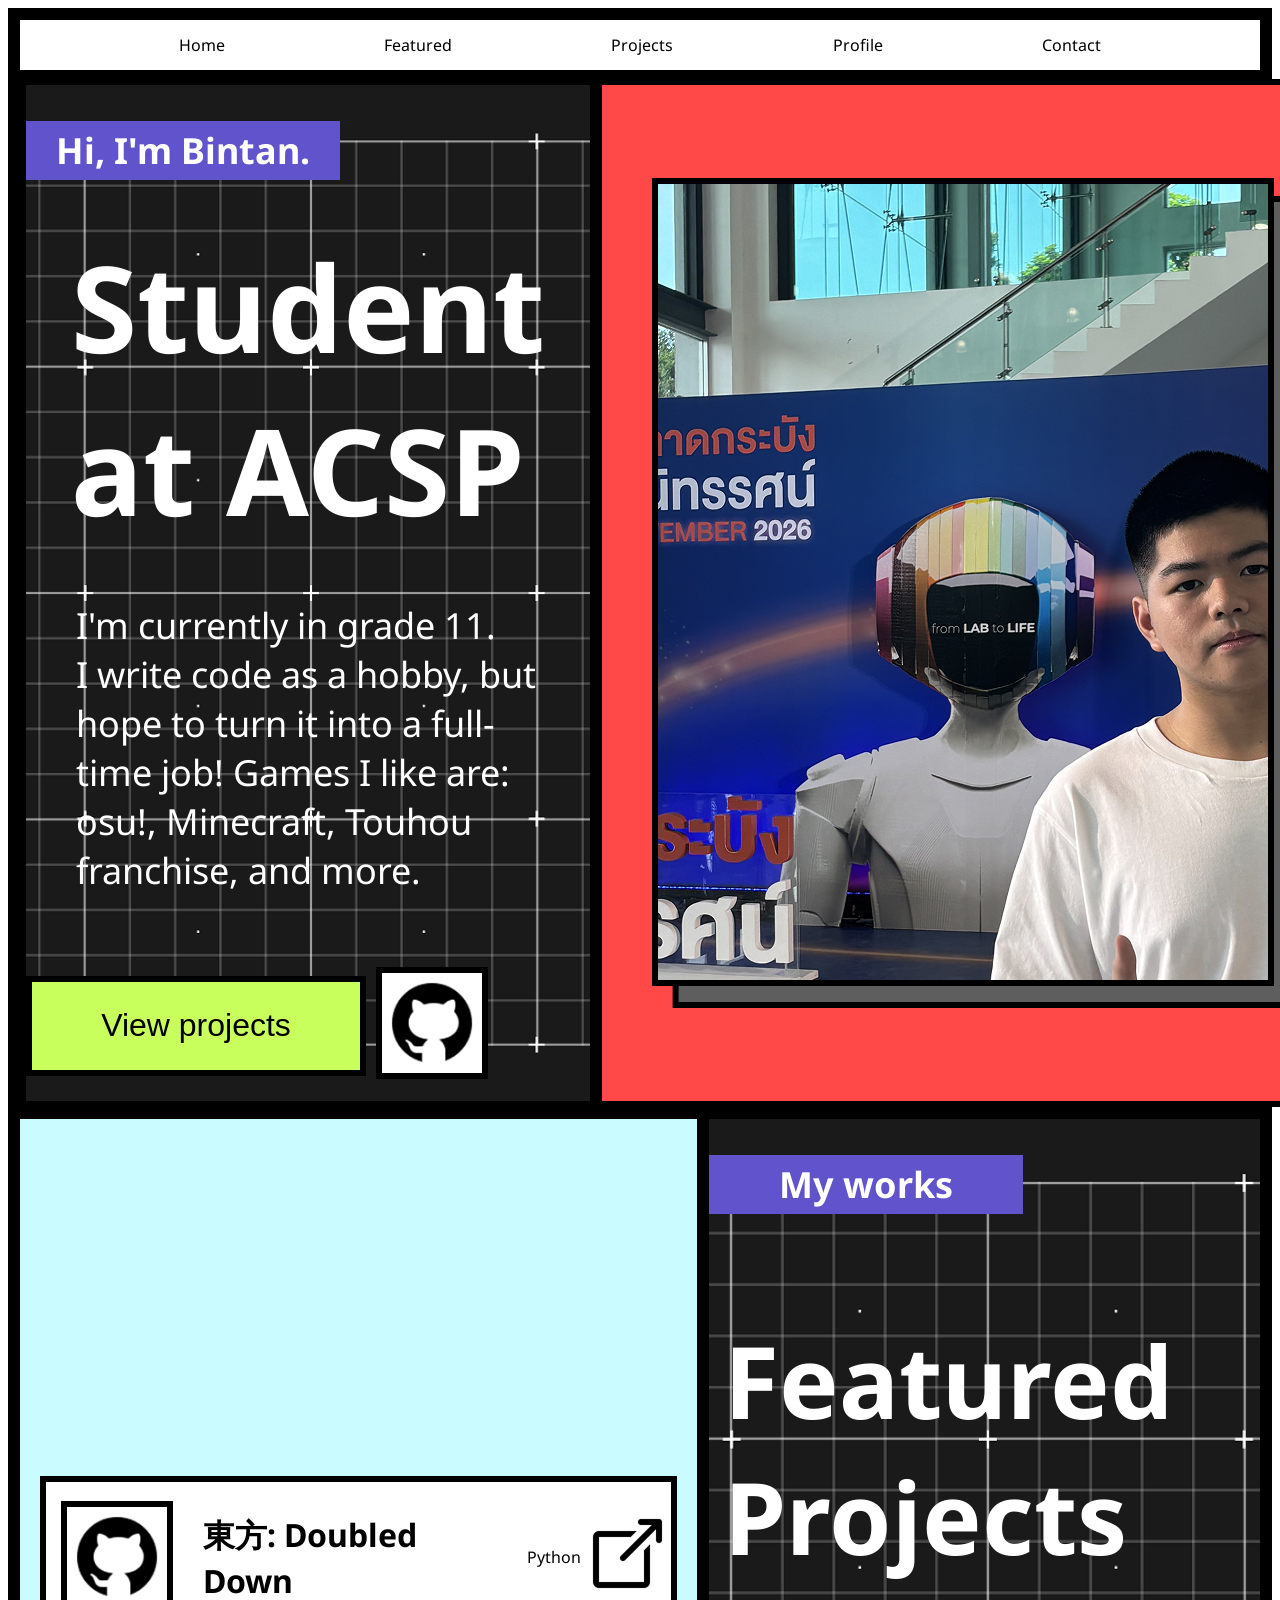
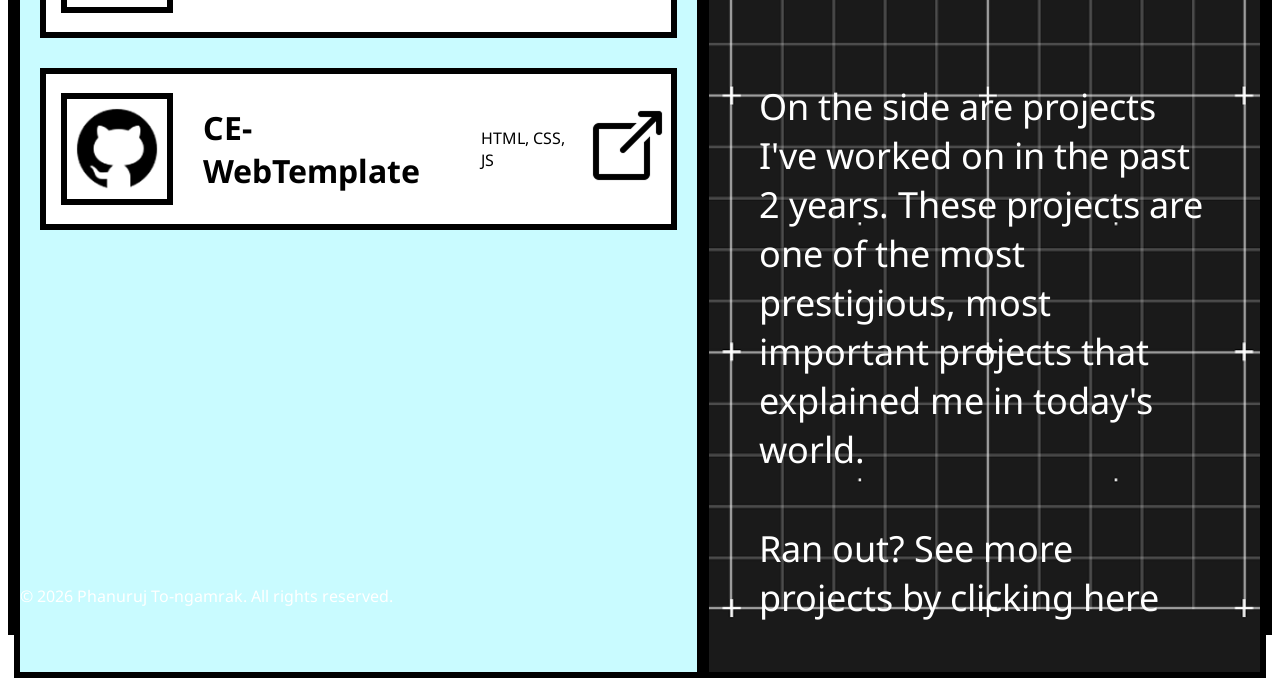
<file: index.html>
<!doctype html>
<html lang="en">
  <head>
    <meta charset="UTF-8" />
    <meta name="viewport" content="width=device-width, initial-scale=1.0" />
    <link rel="stylesheet" href="style.css" />
    <title>Portfolio</title>
  </head>
  <body class="fadeInOnLoad">
    <!-- <body> -->
    <div class="navbar borders">
      <a href="./index.html#" class="alt"><nav>Home</nav></a>
      <a href="#projects" class="alt"><nav>Featured</nav></a>
      <a href="./projects.html" class="alt"><nav>Projects</nav></a>
      <a href="./profile.html" class="alt"><nav>Profile</nav></a>
      <a href="./profile.html#contact" class="alt"><nav>Contact</nav></a>
    </div>
    <div class="split borders">
      <div class="hero-left gridBg borders">
        <p class="topic">Hi, I'm Bintan.</p>
        <h1 class="h1White">Student at ACSP</h1>
        <p class="pLight">
          I'm currently in grade 11. <br />
          I write code as a hobby, but hope to turn it into a full-time job!
          Games I like are: osu!, Minecraft, Touhou franchise, and more.
        </p>
        <br />
        <div class="container">
          <button class="submit">View projects</button>
          <a href="https://github.com/anonstella" target="_blank"
            ><img class="icon-btn" src="src/GitHub.png" alt="github" />
          </a>
        </div>
      </div>
      <div class="red borders">
        <img src="src/imgHero.png" alt="placeholder" class="display-image" />
      </div>
    </div>
    <div id="projects">
      <div class="projects-container borders">
        <div class="container-project">
          <!-- JavaScript Handles this -->
        </div>
      </div>
      <div class="project-info gridBg borders">
        <p class="topic">My works</p>
        <h2 class="h2Light">Featured Projects</h2>
        <p class="pLight">
          On the side are projects I've worked on in the past 2 years. These
          projects are one of the most prestigious, most important projects that
          explained me in today's world.
        </p>

        <p class="pLight">
          Ran out? See more projects by clicking
          <a href="/projects.html">here</a>
        </p>
      </div>
    </div>
    <br />
    <footer class="footer borders">
      <p class="footer-text">
        &copy; 2026 Phanuruj To-ngamrak. All rights reserved.
      </p>
      <!-- <h4 class="footer-text">eeee</h4>
      <h4 class="footer-text">eeee</h4>
      <h4 class="footer-text">eeee</h4>
      <h4 class="footer-text">eeee</h4> -->
    </footer>
    <script src="index.js"></script>
  </body>
</html>
</file>
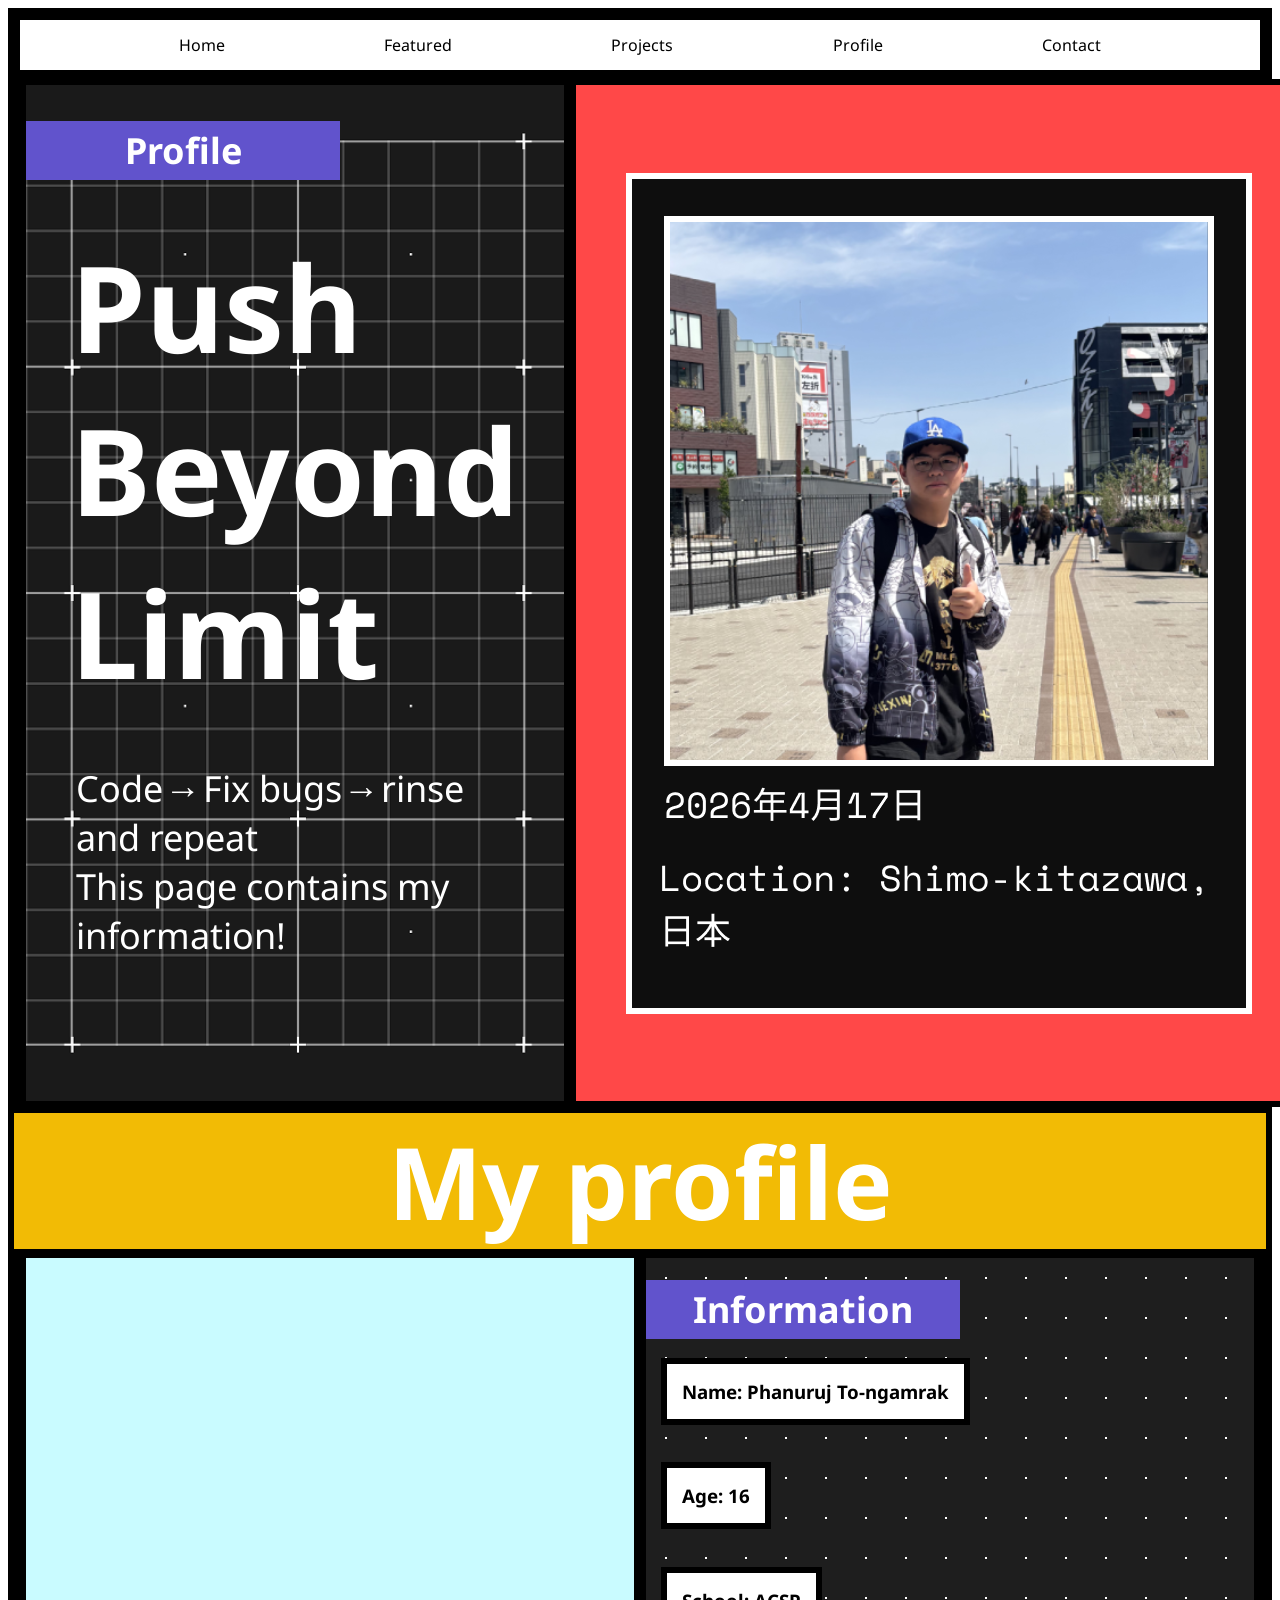
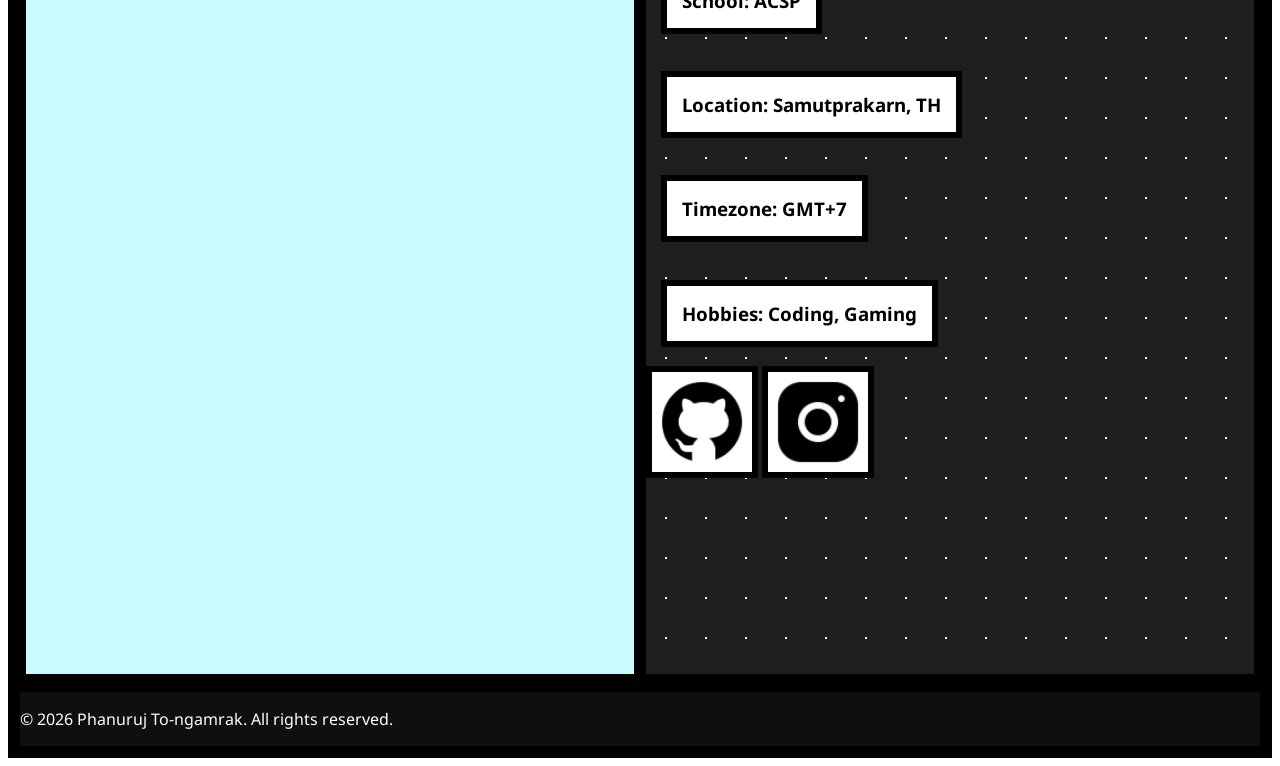
<file: profile.html>
<!doctype html>
<html lang="en">
  <head>
    <meta charset="UTF-8" />
    <meta name="viewport" content="width=device-width, initial-scale=1.0" />
    <link rel="stylesheet" href="style.css" />
    <title>Portfolio</title>
  </head>
  <body class="fadeInOnLoad">
    <!-- <body> -->
    <div class="navbar borders">
      <a href="./index.html#" class="alt"><nav>Home</nav></a>
      <a href="./index.html#projects" class="alt"><nav>Featured</nav></a>
      <a href="./projects.html" class="alt"><nav>Projects</nav></a>
      <a href="#" class="alt"><nav>Profile</nav></a>
      <a href="#contact" class="alt"><nav>Contact</nav></a>
    </div>
    <div class="split borders">
      <div class="gridBg borders">
        <p class="topic">Profile</p>
        <h1 class="h1White">Push Beyond Limit</h1>
        <p class="pLight">
          Code → Fix bugs → rinse and repeat
          <br />
          This page contains my information!
        </p>
        <br />
        <div class="container"></div>
      </div>
      <div class="red borders">
        <img src="src/polaroid.png" alt="placeholder" class="display-image" />
      </div>
    </div>
    <div id="contact" class="splitter">
      <h2 class="h2Light exempt">My profile</h2>
    </div>
    <div class="split borders">
      <div class="cyan borders"></div>
      <div class="radialBg borders">
        <br />
        <div class="topic">Information</div>
        <div class="info">
          <h3 class="toggle full-name">Name: Phanuruj To-ngamrak</h3>
          <h3 class="toggle age">Age: 16</h3>
          <h3 class="toggle school">School: ACSP</h3>
          <h3 class="toggle location">Location: Samutprakarn, TH</h3>
          <h3 class="toggle localtime">Timezone: GMT+7</h3>
          <h3 class="toggle hobby">Hobbies: Coding, Gaming</h3>
        </div>
        <a href="https://github.com/anonstella" target="_blank"
          ><img class="icon-btn" src="src/GitHub.png" alt="github" />
        </a>
        <a href="https://www.instagram.com/silent._v4/" target="_blank"
          ><img class="icon-btn" src="src/Instagram.png" alt="github" />
        </a>
      </div>
    </div>

    <footer class="footer borders">
      <p class="footer-text">
        &copy; 2026 Phanuruj To-ngamrak. All rights reserved.
      </p>
    </footer>
  </body>
</html>
</file>
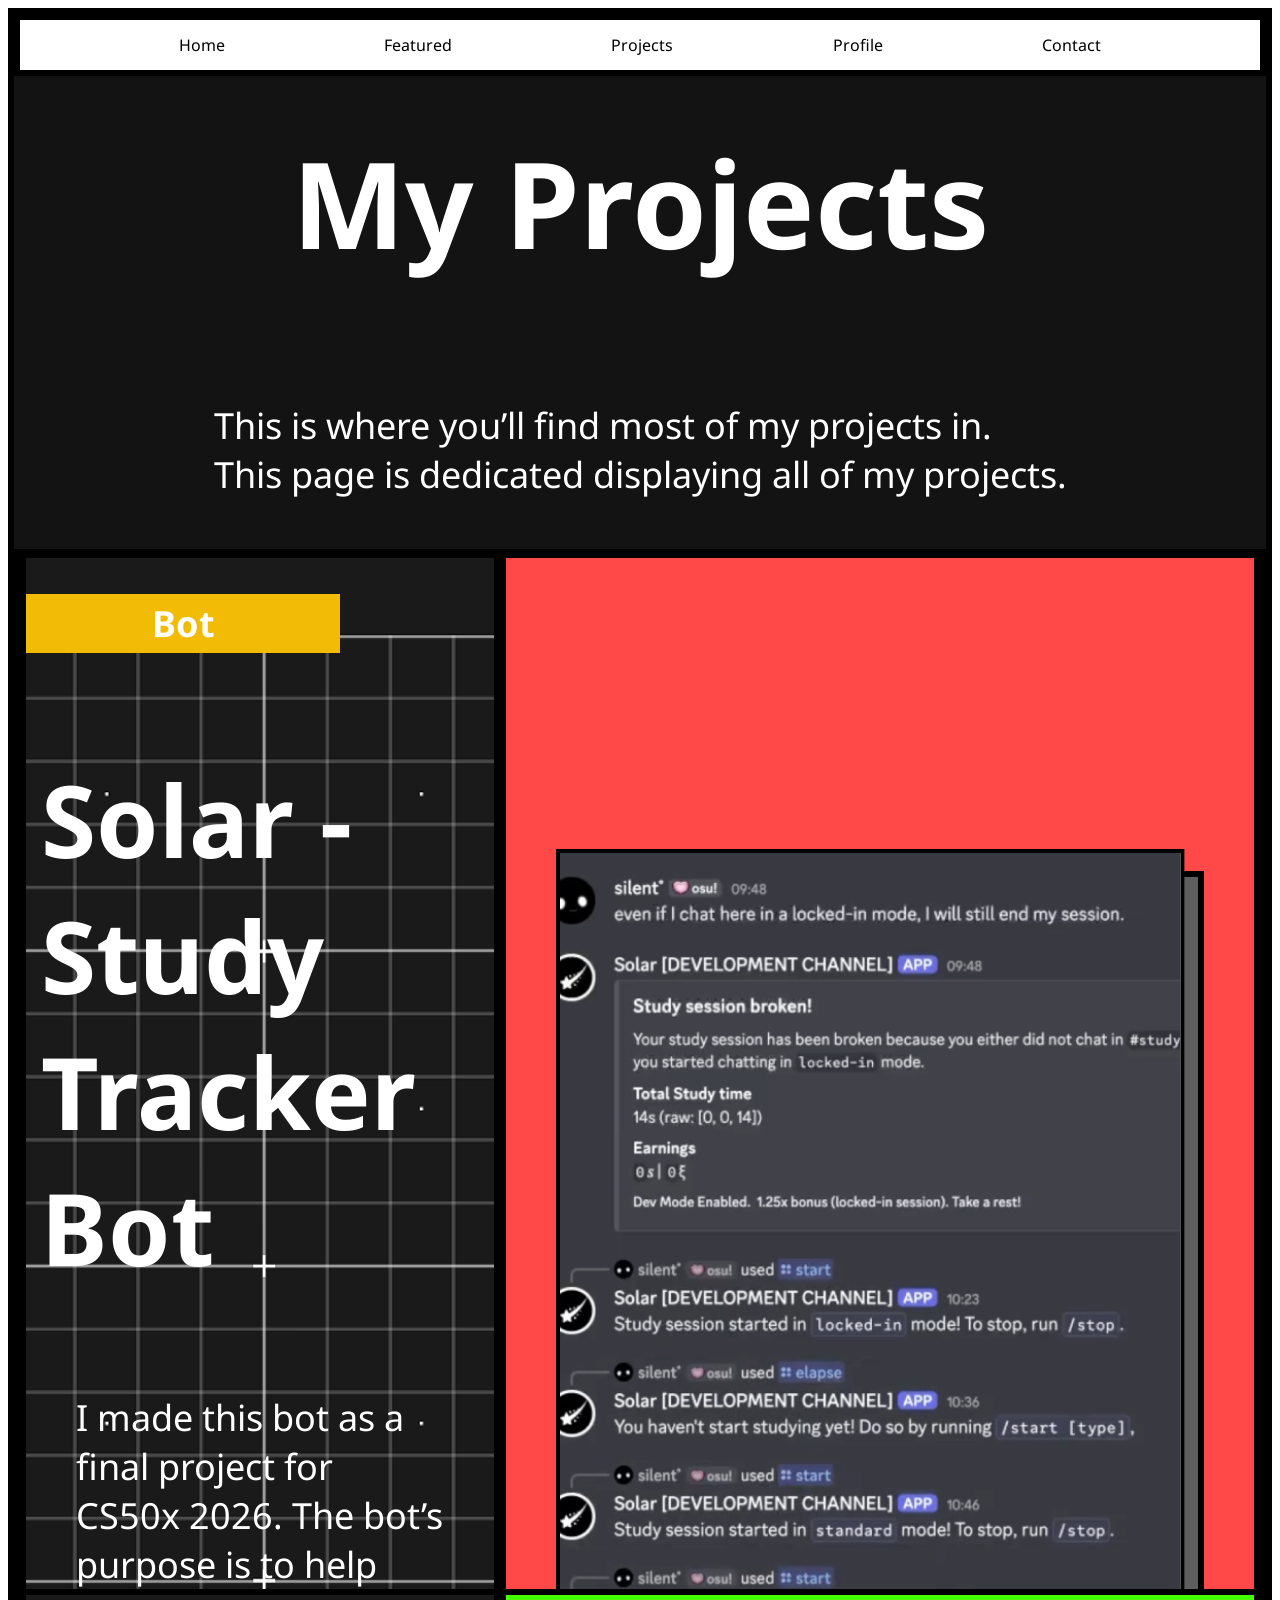
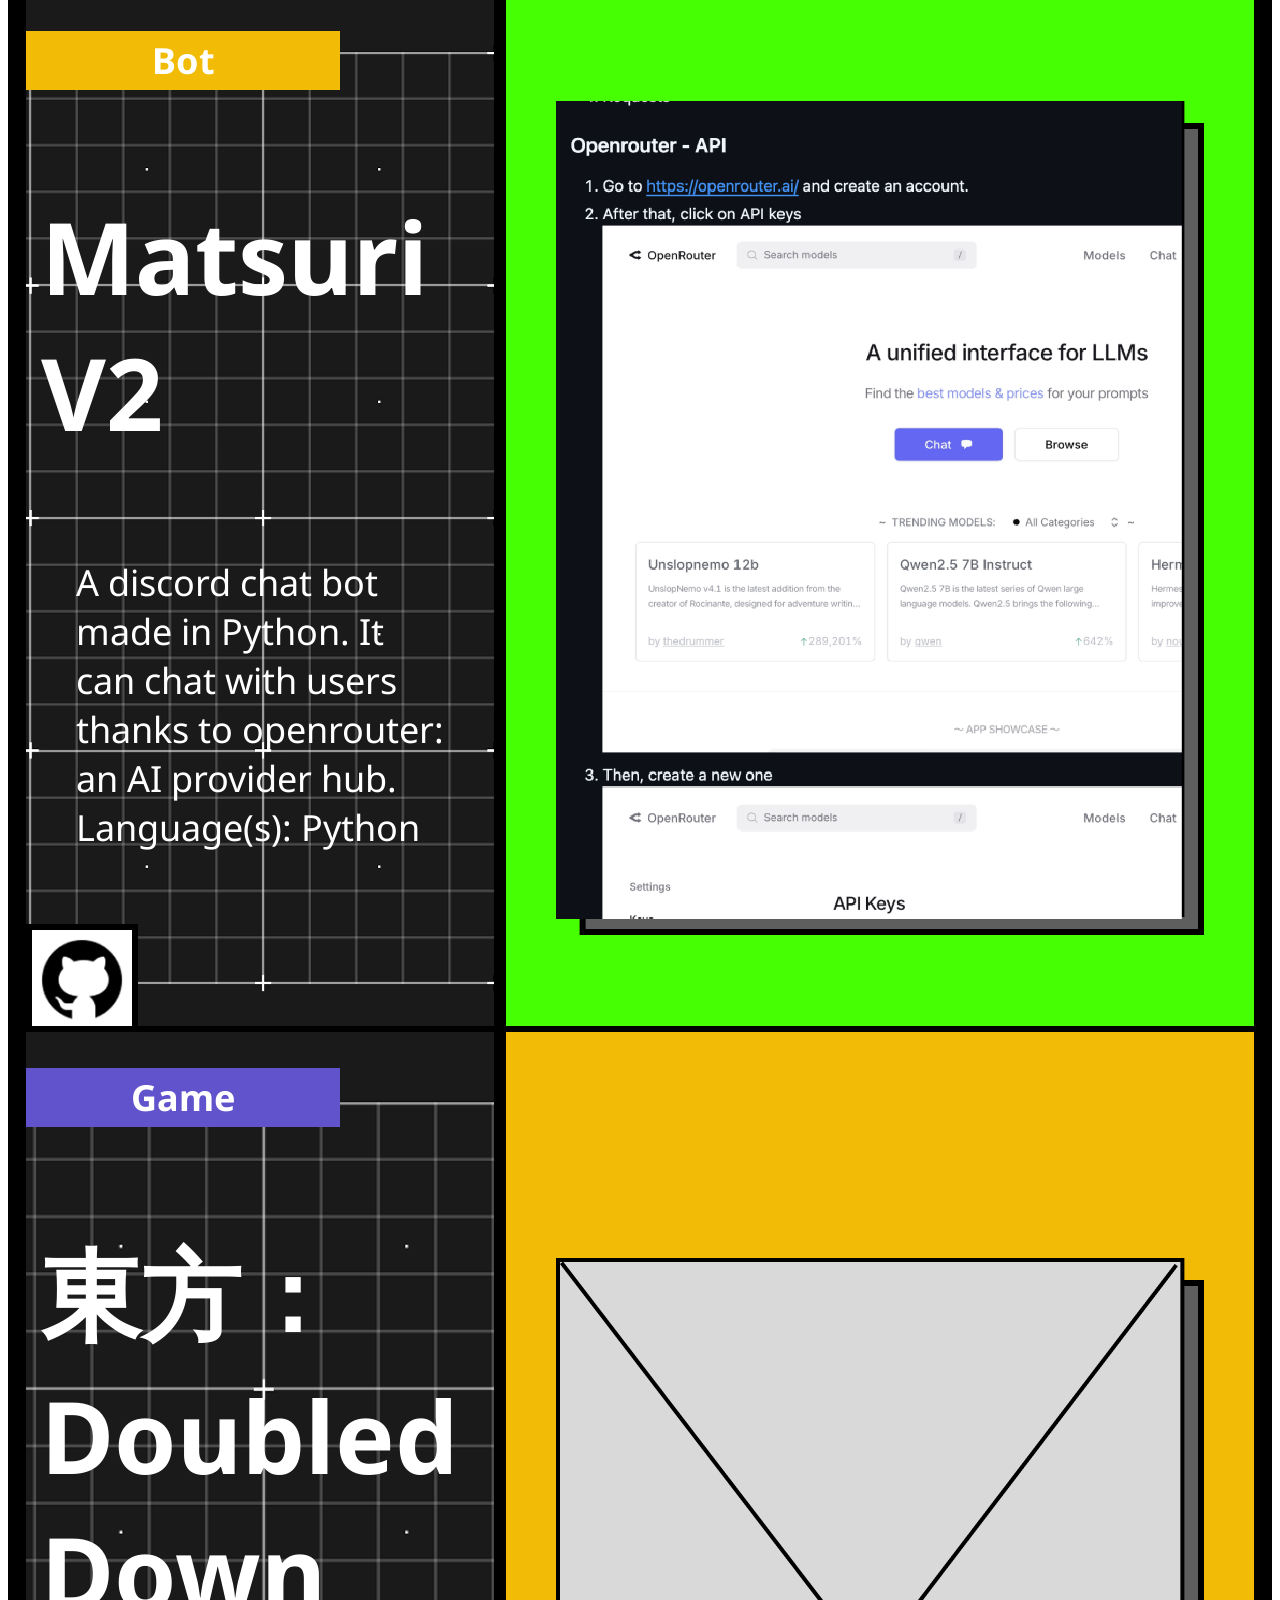
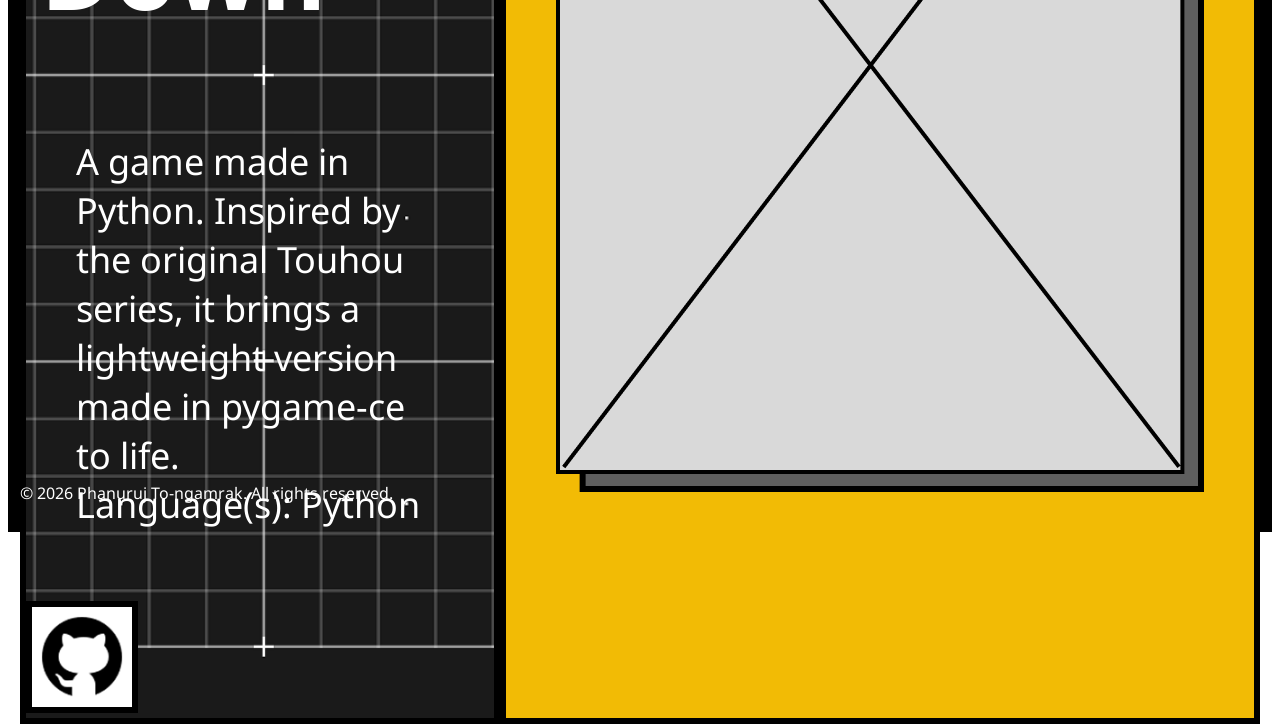
<file: projects.html>
<!doctype html>
<html lang="en">
  <head>
    <meta charset="UTF-8" />
    <meta name="viewport" content="width=device-width, initial-scale=1.0" />
    <link rel="stylesheet" href="style.css" />
    <title>All Projects</title>
  </head>
  <body class="fadeInOnLoad">
    <div class="navbar borders">
      <a href="./index.html#" class="alt"><nav>Home</nav></a>
      <a href="./index.html#projects" class="alt"><nav>Featured</nav></a>
      <a href="#" class="alt"><nav>Projects</nav></a>
      <a href="./profile.html" class="alt"><nav>Profile</nav></a>
      <a href="./profile.html/#contact" class="alt"><nav>Contact</nav></a>
    </div>
    <header>
      <h1 class="h1White">My Projects</h1>
      <br />
      <p class="pLight">
        This is where you’ll find most of my projects in.
        <br />
        This page is dedicated displaying all of my projects.
      </p>
    </header>

    <div class="project-container">
      <!-- JavaScript Handles this -->
    </div>

    <footer class="footer borders">
      <p class="footer-text">
        &copy; 2026 Phanuruj To-ngamrak. All rights reserved.
      </p>
    </footer>
    <script src="project.js"></script>
  </body>
</html>
</file>
<file: style.css>
@import url("https://fonts.googleapis.com/css2?family=Noto+Sans:ital,wght@0,100..900;1,100..900&display=swap");

@keyframes fadeIn {
  to {
    opacity: 1;
  }
}

a.alt {
  /* text-decoration: none; */
  color: black;
  transition: 0.25s ease;
}

a {
  text-decoration: none;
  color: white;
  transition: 0.25s ease;
}

a:hover {
  /* border: 2px solid gray; */
  transform: scale(1.05, 1.05);
  text-decoration: underline;
}

html {
  scroll-behavior: smooth;
}

body {
  /* opacity: 0; */
  font-family: "Noto Sans", monospace;
  /* margin: 0px; */
  border: 6px solid black;
  /* animation: fadeIn 1s ease-in-out forwards; */
}

.fadeInOnLoad {
  opacity: 0;
  animation: fadeIn 1s ease-in-out forwards;
}

.navbar {
  top: 0;
  overflow: hidden;
  display: flex;
  background-color: white;
  align-items: center;
  justify-content: space-evenly;
  height: 50px;
  border-bottom: 3px solid black;
  position: sticky;
}

.borders {
  border: 6px solid black;
}

.h1White {
  font-style: bold;
  font-size: 120px;
  color: white;
  /* padding: 15px; */
  margin: 45px;
}

.h2Light {
  font-style: bold;
  font-size: 100px;
  color: white;
  padding: 15px;
}

.h2Dark {
  font-style: bold;
  font-size: 32px;
  color: black;
  padding: 15px;
}

.topic {
  font-size: 36px;
  background-color: #6153cc;
  color: #fff;
  width: 304px;
  padding: 5px;
  font-weight: bold;
  text-align: center;
  transition: 0.3s ease;
}

.topic:hover {
  transform: scale(1.1, 1.1);
}

/* Hero */

.hero {
  height: 1028px;
  border-top: 3px solid black;
  margin: 0px;
  display: grid;
  grid-template-columns: 1fr 1fr;
}

.radialBg {
  background-color: #1e1e1e;
  background-size: 40px 40px;
  background-image: radial-gradient(
    circle,
    #fff 1px,
    rgba(255, 255, 255, 0) 1px
  );
}

.gridBg {
  background-image: url("src/greyGrid.png");
  background-size: cover;
  background-position: center center;
  background-repeat: no-repeat;
}

.checkerBg {
  background-image: url("src/checker-bg.png");
  background-size: cover;
  background-position: center center;
  background-repeat: no-repeat;
}

.red {
  background-color: #ff4848;
  display: flex;
  align-items: center;
  justify-content: center;
  /* padding: 5%; */
  padding: 50px;
}

.yellow {
  background-color: #f2bb05;
  display: flex;
  align-items: center;
  justify-content: center;
  /* padding: 5%; */
  padding: 50px;
}

.green {
  background-color: #46ff02;
  display: flex;
  align-items: center;
  justify-content: center;
  /* padding: 5%; */
  padding: 50px;
}

.cyan {
  background-color: #c9fbff;
  display: flex;
  align-items: center;
  justify-content: center;
  /* padding: 5%; */
  padding: 50px;
}

/* .hero-left .hero-right {
  flex: 1;
} */

.pLight {
  /* font-family: monospace; */
  font-size: 36px;
  color: white;
  /* padding: 10px; */
  margin: 50px;
}

.container {
  display: flex;
  align-items: center;
  gap: 10px;
  /* justify-content: space-evenly; */
}

.submit {
  font-size: 32px;
  background-color: #c9ff5c;
  border: 6px solid #000;
  width: 340px;
  height: 100px;
}

.submit:hover {
  cursor: pointer;
}

.icon-btn {
  background-color: white;
  border: 6px solid #000;
  height: 100px;
  width: 100px;
}

/* Projects */

#projects {
  display: flex;
  height: 1028px;
  display: grid;
  grid-template-columns: 1fr 1fr;
}

.projects-container {
  background-color: #c9fbff;
  /* border-bottom: 0px; */
}

.container-project {
  height: 1028px;
  display: flex;
  flex-direction: column;
  justify-content: center;
  align-items: center;
  gap: 30px;
  margin: 20px;
  /* padding: 20px; */
}

.lang {
  color: black;
}

.project-panel {
  display: flex;
  align-items: center;
  background-color: white;
  height: 150px;
  width: 625px;
  transition: 0.3s ease;
}

.project-panel:hover {
  transform: scale(1.1, 1.1);
}

.gitIcon {
  margin: 15px;
}
/* Footer */
footer {
  /* margin-top: 20px; */
  background-color: #0f0f0f;
  color: white;
}

/* The Projects Page */

.split {
  height: 1028px;
  border-top: 3px solid black;
  margin: 0px;
  display: grid;
  grid-template-columns: 1fr 1fr;
}

header {
  display: flex;
  align-items: center;
  justify-content: center;
  flex-direction: column;
  /* margin: 5px; */
  background-color: #131313;
}

.Bot {
  background-color: #f2bb05;
}

.Game {
  background-color: #6153cc;
}

/* Profiles */

.splitter {
  background-color: #f2bb05;
  text-align: center;
}

.exempt {
  margin: 0;
  padding: 0;
}

.info {
  display: flex;
  align-items: flex-start;
  flex-direction: column;
}

.toggle {
  display: inline-flex;
  padding: 15px;
  font-weight: bold;
  background-color: white;
  border: 6px solid black;
  margin-left: 15px;
}

span.reveal {
  opacity: 0;
}
</file>
